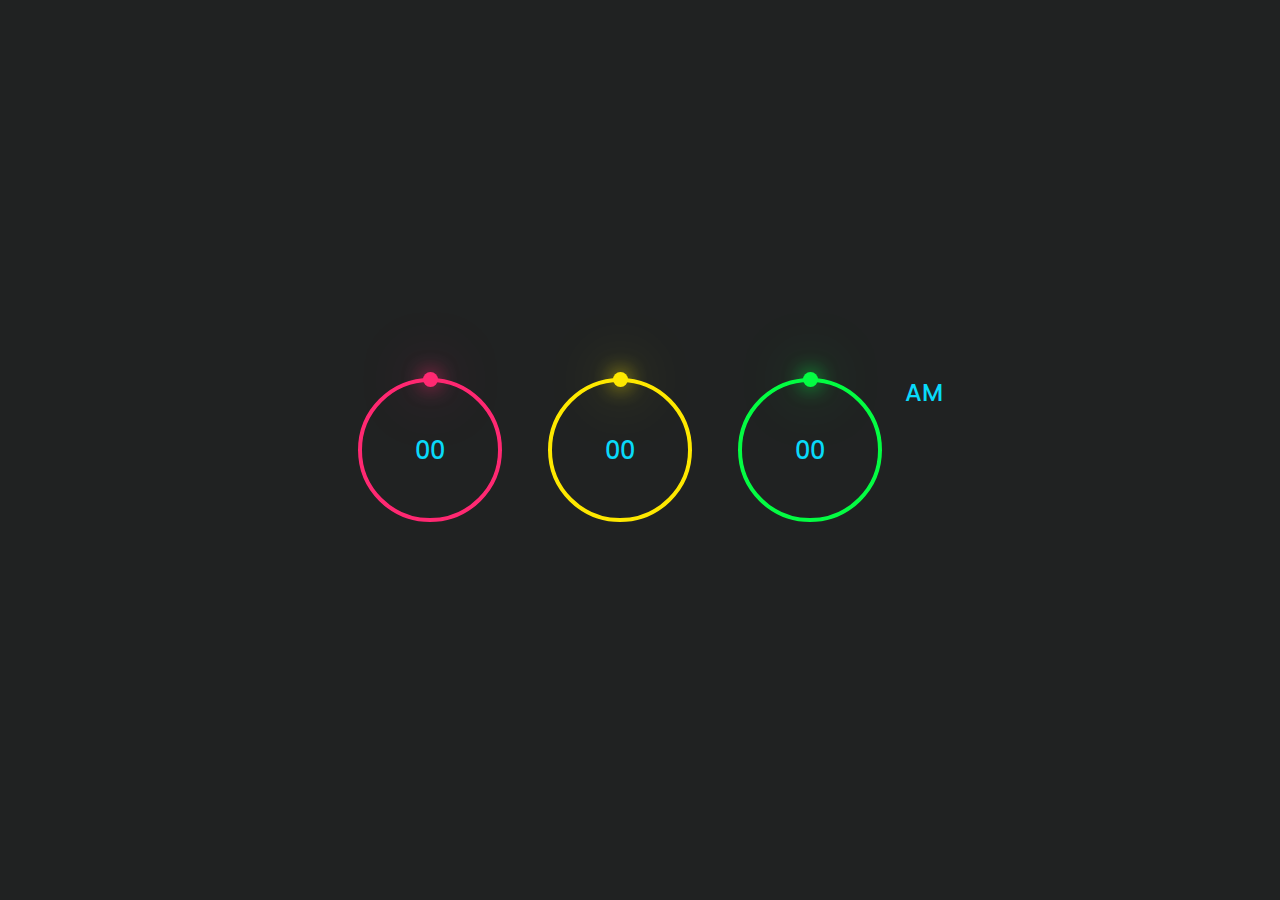
<file: DIGITAL CLOCK/index.html>
<!DOCTYPE html>
<html lang="en">
<head>
    <meta charset="UTF-8">
    <meta http-equiv="X-UA-Compatible" content="IE=edge">
    <meta name="viewport" content="width=device-width, initial-scale=1.0">
    <title>Document</title>
    <link rel="stylesheet" href="style.css">
    <script type="text/javascript" src="script.js"></script>
</head>
<body>
  <div class="container">
    <div id="time">
      <div class="circle" style="--color: #ff2972">
        <div class="dots h_dot"></div>
        <svg>
          <circle cx="70" cy="70" r="70"></circle>
          <circle cx="70" cy="70" r="70" id="hh"></circle>
        </svg>
        <div id="hours">00</div>
      </div>
      <div class="circle" style="--color: #fee800">
        <div class="dots m_dot"></div>
        <svg>
          <circle cx="70" cy="70" r="70"></circle>
          <circle cx="70" cy="70" r="70" id="mm"></circle>
        </svg>
        <div id="minutes">00</div>
      </div>
      <div class="circle" style="--color: #04fc43">
        <div class="dots s_dot"></div>
        <svg>
          <circle cx="70" cy="70" r="70"></circle>
          <circle cx="70" cy="70" r="70" id="ss"></circle>
        </svg>
        <div id="seconds">00</div>
      </div>
      <div class="ap">
        <div id="ampm">AM</div>
      </div>
    </div>
  </div>
</body>
</html>
</file>
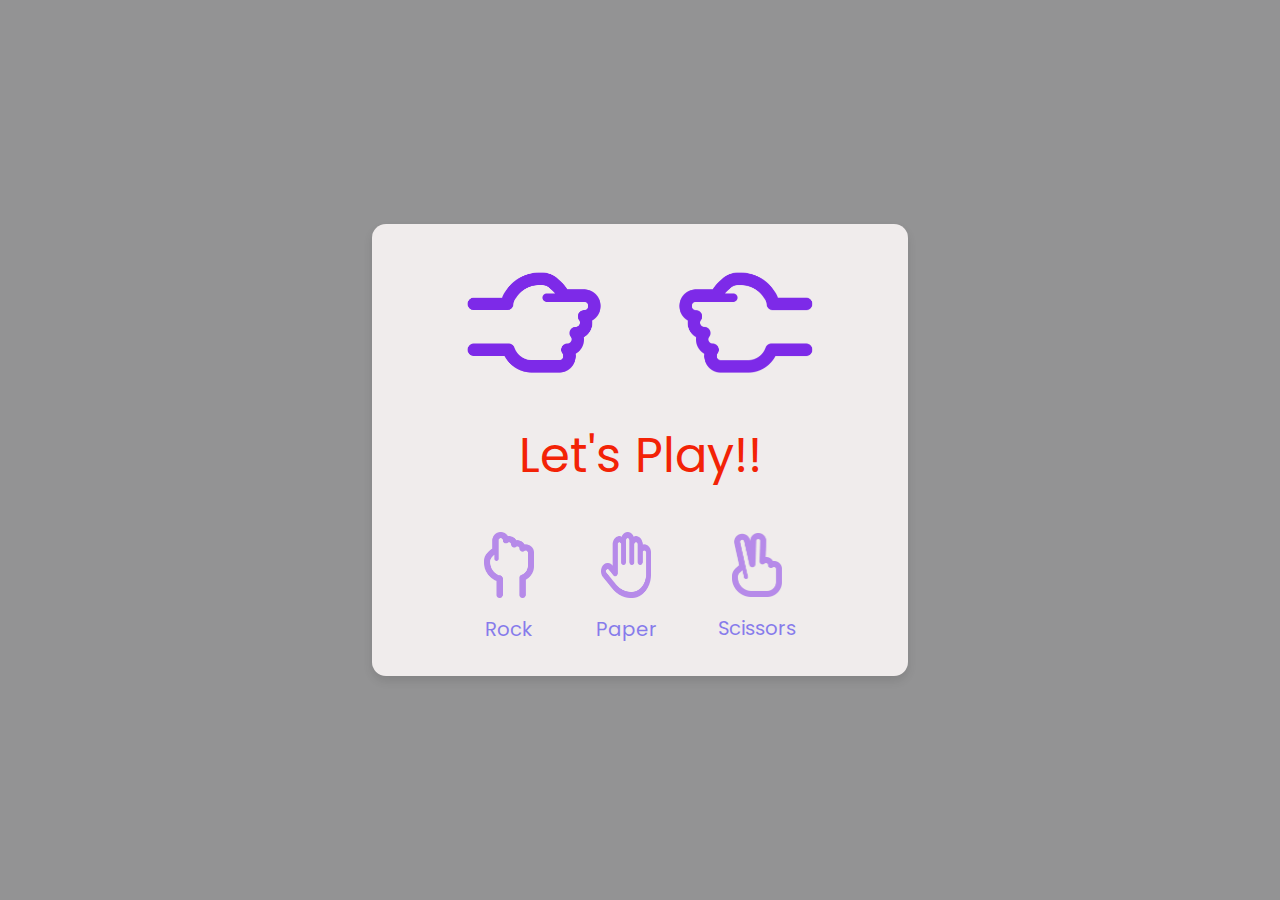
<file: ROCK PAPER SCISSOR GAME/index.html>
<!DOCTYPE html>
<!-- Coding By CodingNepal - codingnepalweb.com -->
<html lang="en">
  <head>
    <meta charset="UTF-8" />
    <meta http-equiv="X-UA-Compatible" content="IE=edge" />
    <meta name="viewport" content="width=device-width, initial-scale=1.0" />
   <title>JavaScript Game | Rock Paper Scissors | GARVIT RASTOGI</title>
    <link rel="stylesheet" href="style.css" />
  </head>
  <body>
    
    <section class="container">
      <div class="result_field">
        <div class="result_images">
          <span class="user_result">
            <img src="images/rock.png" alt="" />
          </span>
          <span class="cpu_result">
            <img src="images/rock.png" alt="" />
          </span>
        </div>
        <div class="result">Let's Play!!</div>
      </div>

      <div class="option_images">
        <span class="option_image">
          <img src="images/rock.png" alt="" />
          <p>Rock</p>
        </span>
        <span class="option_image">
          <img src="images/paper.png" alt="" />
          <p>Paper</p>
        </span>
        <span class="option_image">
          <img src="images/scissors.png" alt="" />
          <p>Scissors</p>
        </span>
      </div>
    </section>

   <script src="script.js" defer></script>
  </body>
</html>
</file>
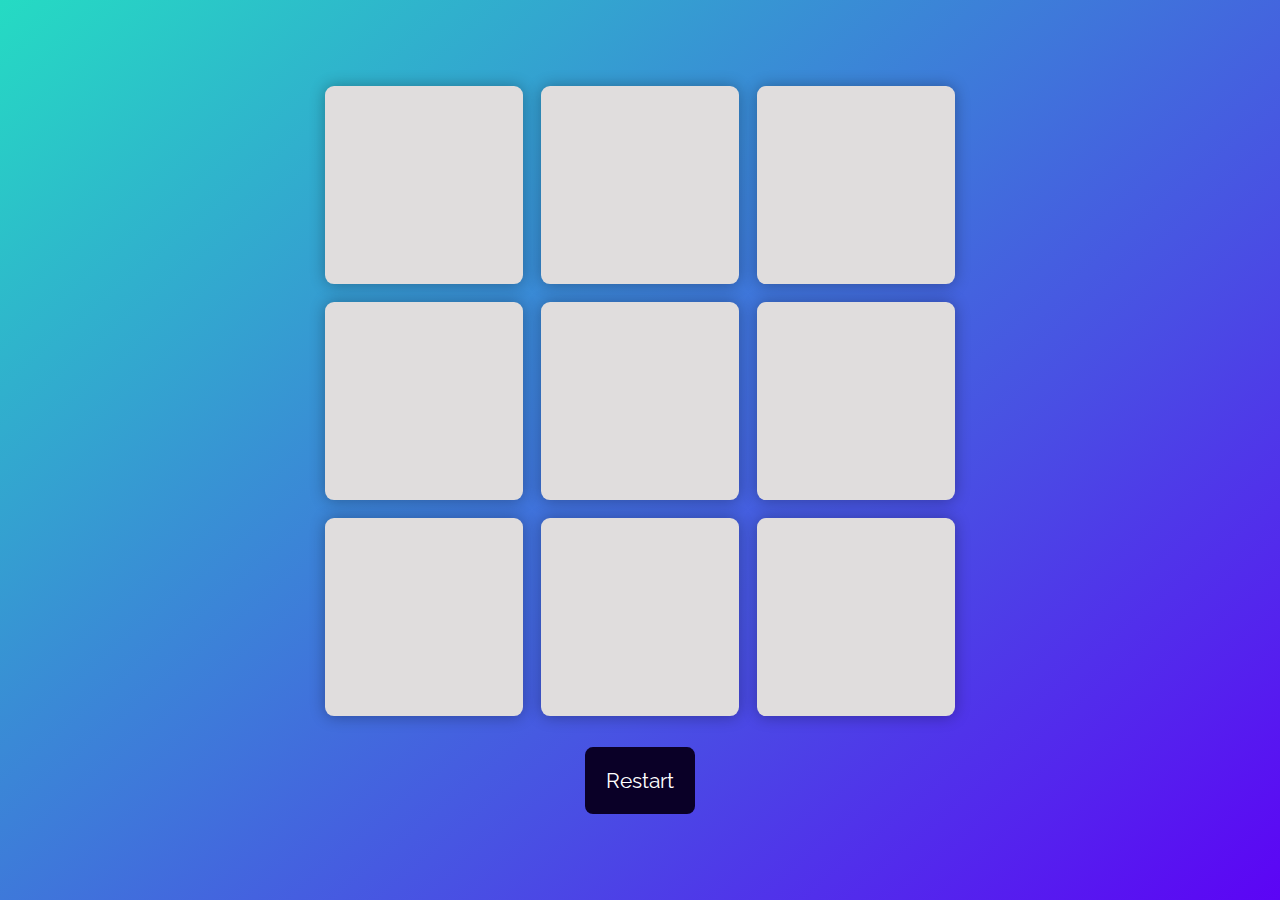
<file: TIC TAC TOE game/index.html>
<!DOCTYPE html>
<html lang="en">
    <head><meta charset="utf-8"></head><head><meta name="viewport" content="width=device-width, initial-scale=1.0">
    <title>Tic Tac Toe</title>
    <!-- Google Fonts -->
    <link href="https://fonts.googleapis.com/css2?family=Raleway:wght@700&amp;display=swap" rel="stylesheet">
    <!-- Stylesheet -->
    <link rel="stylesheet" href="style.css">
</head>
<body>
   <div class="wrapper">
       <div class="container">
           <button class="button-option"></button>
           <button class="button-option"></button>
           <button class="button-option"></button>
           <button class="button-option"></button>
           <button class="button-option"></button>
           <button class="button-option"></button>
           <button class="button-option"></button>
           <button class="button-option"></button>
           <button class="button-option"></button>
       </div>
       <button id="restart">Restart</button>
   </div>

   <div class="popup hide">
       <p id="message">Sample Message</p>
       <button id="new-game">New Game</button>
   </div>
   
    <!-- Script -->
    <script src="script.js"></script>

</body></html>
</file>
<file: DIGITAL CLOCK/style.css>
@import url('https://fonts.googleapis.com/css2?family=Poppins:wght@100;300;400;500;600;700;800;900&display=swap');

* {
  margin: 0;
  padding: 0;
  box-sizing: border-box;
  font-family: 'Poppins', sans-serif;
}

.container {
  width: 100%;
  min-height: 100vh;
  display: flex;
  justify-content: center;
  align-items: center;
  background: rgb(32, 34, 34);
}

#time {
  display: flex;
  gap: 40px;
  color: #09dafa;
}

#time .circle {
  position: relative;
  width: 150px;
  height: 150px;
  display: flex;
  justify-content: center;
  align-items: center;
}

#time .circle svg {
  position: relative;
  width: 150px;
  height: 150px;
  transform: rotate(270deg);
}

#time .circle svg circle {
  width: 100%;
  height: 100%;
  fill: transparent;
  stroke: #191919;
  stroke-width: 4px;
  transform: translate(5px, 5px);
}

#time .circle svg circle:nth-child(2) {
  stroke: var(--color);
  stroke-dasharray: 440;
}

#time div {
  position: absolute;
  text-align: center;
  font-size: 1.5rem;
  font-weight: 500;
}

#time div span {
  position: absolute;
  transform: translate(-50%, 0px);
  font-size: 0.5rem;
  font-weight: 300;
  letter-spacing: 0.1rem;
  text-transform: uppercase;
}

#time .ap {
  position: relative;
  font-size: 1rem;
  transform: translate(-20px);
}

.dots {
  position: absolute;
  width: 100%;
  height: 100%;
  display: flex;
  justify-content: center;
  z-index: 10;
}

.dots::before {
  content: '';
  position: absolute;
  top: -3px;
  width: 15px;
  height: 15px;
  background: var(--color);
  border-radius: 50%;
  box-shadow: 0 0 20px var(--color), 0 0 60px var(--color  );
}
</file>
<file: ROCK PAPER SCISSOR GAME/style.css>
/* Import Google font - Poppins */
@import url("https://fonts.googleapis.com/css2?family=Poppins:wght@200;300;400;500;600;700&display=swap");
* {
  margin: 0;
  padding: 0;
  box-sizing: border-box;
  font-family: "Poppins", sans-serif;
}
body {
  height: 100vh;
  display: flex;
  align-items: center;
  justify-content: center;
  background: #939394;
}
::selection {
  color: #fbf9f9;
  background-color: #ec430b;
}
.container {
  padding: 2rem 7rem;
  border-radius: 14px;
  background: #f0ecec;
  box-shadow: 0 5px 10px rgba(0, 0, 0, 0.1);
}
.result_images {
  display: flex;
  column-gap: 7rem;
}
.container.start .user_result {
  transform-origin: left;
  animation: userShake 0.7s ease infinite;
}
@keyframes userShake {
  50% {
    transform: rotate(10deg);
  }
}

.container.start .cpu_result {
  transform-origin: right;
  animation: cpuShake 0.7s ease infinite;
}
@keyframes cpuShake {
  50% {
    transform: rotate(-10deg);
  }
}
.result_images img {
  width: 100px;
}
.user_result img {
  transform: rotate(90deg);
}
.cpu_result img {
  transform: rotate(-90deg) rotateY(180deg);
}
.result {
  text-align: center;
  font-size: 3rem;
  color: #f32206;
  margin-top: 1.5rem;
}

.option_image img {
  width: 50px;
}
.option_images {
  display: flex;
  align-items: center;
  margin-top: 2.5rem;
  justify-content: space-between;
}
.container.start .option_images {
  pointer-events: none;
}
.option_image {
  display: flex;
  flex-direction: column;
  align-items: center;
  opacity: 0.5;
  cursor: pointer;
  transition: opacity 0.3s ease;
}
.option_image:hover {
  opacity: 1;
}
.option_image.active {
  opacity: 1;
}
.option_image img {
  pointer-events: none;
}
.option_image p {
  color: #210beb;
  font-size: 1.235rem;
  margin-top: 1rem;
  pointer-events: none;
}
</file>
<file: TIC TAC TOE game/style.css>
* {
    padding: 0;
    margin: 0;
    box-sizing: border-box;
    font-family: "Raleway", sans-serif;
  }
  body {
    height: 100vh;
    background: linear-gradient(140deg, #25dbc3, #5c04f5);
  }
  html {
    font-size: 16px;
  }
  .wrapper {
    position: absolute;
    transform: translate(-50%, -50%);
    top: 50%;
    left: 50%;
  }
  .container {
    width: 70vmin;
    height: 70vmin;
    display: flex;
    flex-wrap: wrap;
    gap: 2vmin;
  }
  .button-option {
    background: #e0dddd;
    height: 22vmin;
    width: 22vmin;
    border: none;
    border-radius: 9px;
    font-size: 12vmin;
    color: #e93828;
    box-shadow: 0 0 15px rgba(0, 0, 0, 0.3);
  }
  #restart {
    font-size: 1.3em;
    padding: 1em;
    border-radius: 8px;
    background-color: #0a0027;
    color: #ffffff;
    border: none;
    position: relative;
    margin: 1.5em auto 0 auto;
    display: block;
  }
  .popup {
    background: linear-gradient(135deg, #8052ec, #d161ff);
    height: 100%;
    width: 100%;
    position: absolute;
    display: flex;
    z-index: 2;
    align-items: center;
    justify-content: center;
    flex-direction: column;
    gap: 1em;
    font-size: 12vmin;
  }
  #new-game {
    font-size: 0.6em;
    padding: 0.5em 1em;
    background-color: #0a0027;
    color: #ffffff;
    border-radius: 0.2em;
    border: none;
  }
  #message {
    color: #ffffff;
    text-align: center;
    font-size: 1em;
  }
  .popup.hide {
    display: none;
  }
</file>
